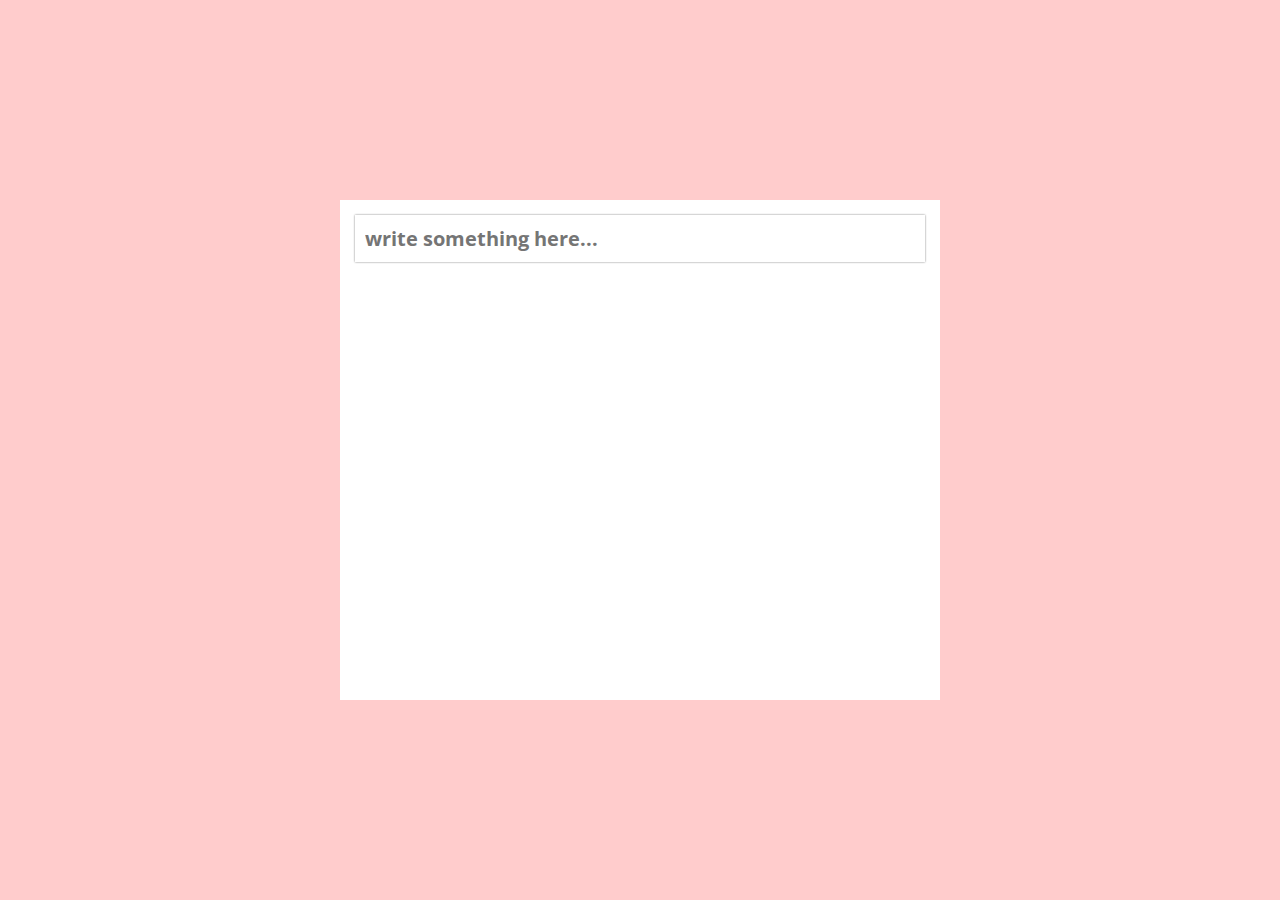
<file: index.html>
<!DOCTYPE html>
<html lang="en">
<head>
    <meta charset="UTF-8">
    <meta name="viewport" content="width=device-width, initial-scale=1.0">
    <title>to-do-application</title>
    <link rel="stylesheet" href="style.css">
    <link rel="stylesheet" href="https://cdnjs.cloudflare.com/ajax/libs/font-awesome/6.4.0/css/all.min.css" integrity="sha512-iecdLmaskl7CVkqkXNQ/ZH/XLlvWZOJyj7Yy7tcenmpD1ypASozpmT/E0iPtmFIB46ZmdtAc9eNBvH0H/ZpiBw==" crossorigin="anonymous" referrerpolicy="no-referrer" />
</head>
<body>
    <main>
        <div class="box">
            <input type="text" id="item" autofocus placeholder="write something here...">
            <ul id="to-do-box">
              
            </ul>
        </div>
    </main>    









    <script src="app.js"></script>
</body>
</html>
</file>
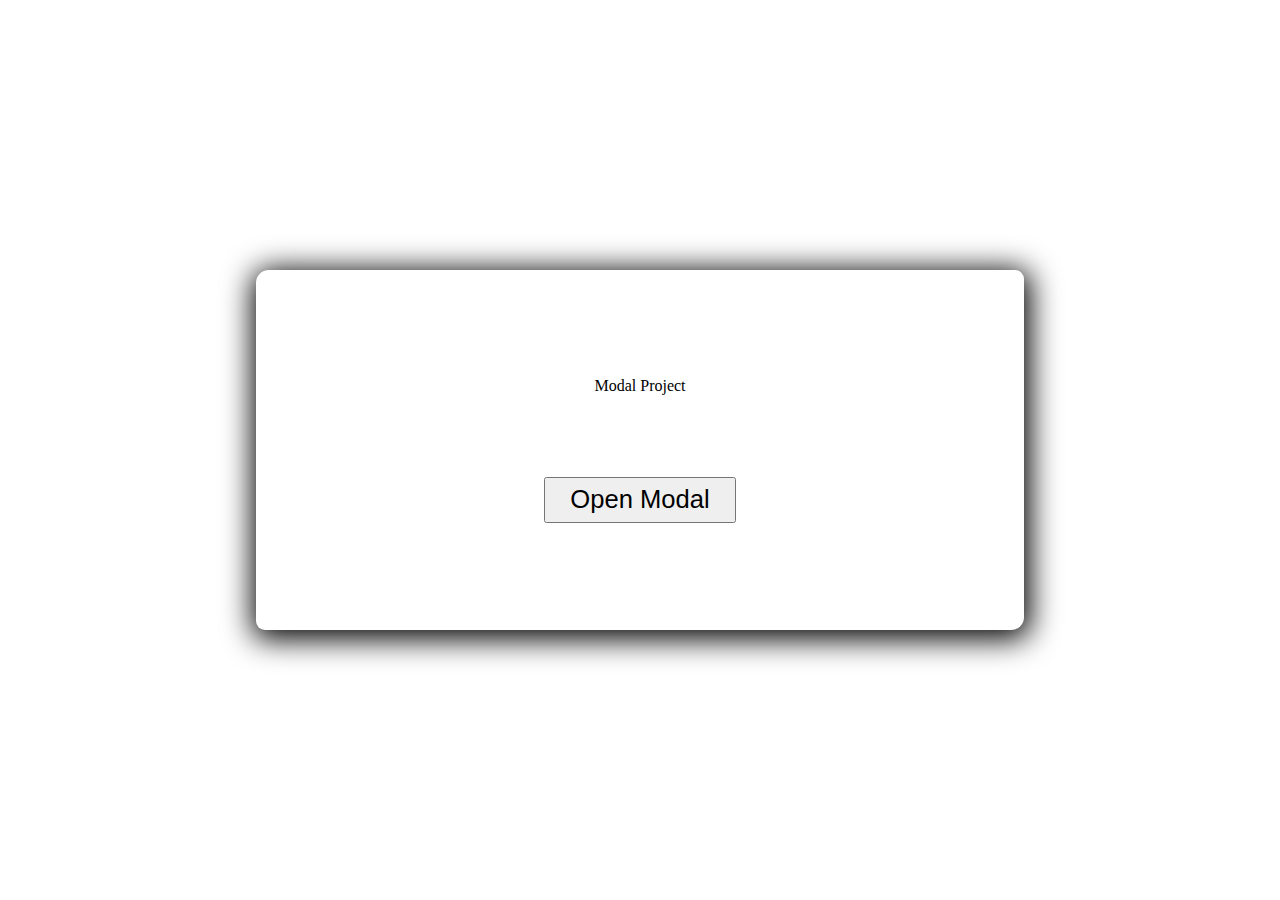
<file: modal assignment/index.html>
<!DOCTYPE html>
<html lang="en">
<head>
    <meta charset="UTF-8">
    <meta http-equiv="X-UA-Compatible" content="IE=edge">
    <meta name="viewport" content="width=device-width, initial-scale=1.0">
    <title>modal assignment</title>
    <link rel="stylesheet" href="style.css">
    <link rel="stylesheet" href="https://cdnjs.cloudflare.com/ajax/libs/font-awesome/6.4.0/css/all.min.css" integrity="sha512-iecdLmaskl7CVkqkXNQ/ZH/XLlvWZOJyj7Yy7tcenmpD1ypASozpmT/E0iPtmFIB46ZmdtAc9eNBvH0H/ZpiBw==" crossorigin="anonymous" referrerpolicy="no-referrer" />
    <link href="https://cdn.jsdelivr.net/npm/bootstrap@5.3.0-alpha3/dist/css/bootstrap.min.css" rel="stylesheet" integrity="sha384-KK94CHFLLe+nY2dmCWGMq91rCGa5gtU4mk92HdvYe+M/SXH301p5ILy+dN9+nJOZ" crossorigin="anonymous">
</head>
<body>
    <div id="mainmodal">
        <div class="childofmainmodal">
            <div class="mainheading">Modal Project</div>
            <button id="btn" type="button" class="btn btn-outline-primary">Open Modal</button>
        </div>
    </div>
    <div id="ismodaltime">
        <div class="relativeofmainmoda">
            <span><i style="float: right;" class="fa-2x x fa-solid fa-xmark"></i></span>
            <div class="submainheading">Modal Content</div>
        </div>
    </div>

    <script src="https://cdn.jsdelivr.net/npm/bootstrap@5.3.0-alpha3/dist/js/bootstrap.bundle.min.js" integrity="sha384-ENjdO4Dr2bkBIFxQpeoTz1HIcje39Wm4jDKdf19U8gI4ddQ3GYNS7NTKfAdVQSZe" crossorigin="anonymous"></script>
    <script src="app.js"></script>

</body>
</html>
</file>
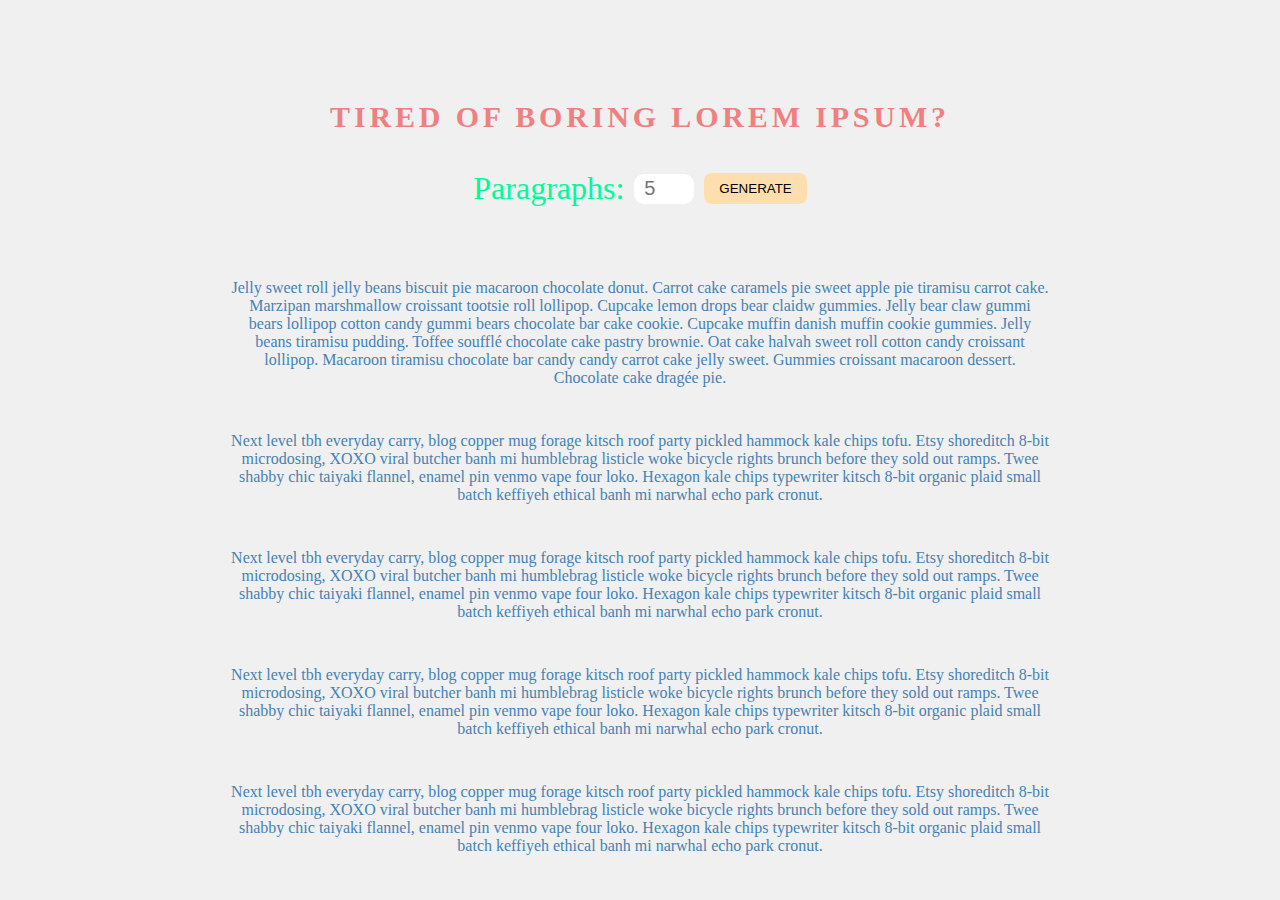
<file: para generator assignment/index.html>
<!DOCTYPE html>
<html lang="en">
<head>
    <meta charset="UTF-8">
    <meta http-equiv="X-UA-Compatible" content="IE=edge">
    <meta name="viewport" content="width=device-width, initial-scale=1.0">
    <title>Para Generator</title>
    <link rel="stylesheet" href="style.css">
</head>
<body>
    <div id="main">
        <div class="heading1">
            TIRED OF BORING LOREM IPSUM?
        </div>

        <div id="inputPlace">
            <p>Paragraphs:</p>
            <input id="input" type="number" placeholder="5">
            <input id="submit" type="submit" value="GENERATE">
        </div>

        <div id="cardArea">
            <div class="card">Jelly sweet roll jelly beans biscuit pie macaroon chocolate donut. Carrot cake caramels pie sweet apple pie tiramisu carrot cake. Marzipan marshmallow croissant tootsie roll lollipop. Cupcake lemon drops bear claidw gummies. Jelly bear claw gummi bears lollipop cotton candy gummi bears chocolate bar cake cookie. Cupcake muffin danish muffin cookie gummies. Jelly beans tiramisu pudding. Toffee soufflé chocolate cake pastry brownie. Oat cake halvah sweet roll cotton candy croissant lollipop. Macaroon tiramisu chocolate bar candy candy carrot cake jelly sweet. Gummies croissant macaroon dessert. Chocolate cake dragée pie.</div>

            <div class="card">Next level tbh everyday carry, blog copper mug forage kitsch roof party pickled hammock kale chips tofu. Etsy shoreditch 8-bit microdosing, XOXO viral butcher banh mi humblebrag listicle woke bicycle rights brunch before they sold out ramps. Twee shabby chic taiyaki flannel, enamel pin venmo vape four loko. Hexagon kale chips typewriter kitsch 8-bit organic plaid small batch keffiyeh ethical banh mi narwhal echo park cronut.</div>

            <div class="card">Next level tbh everyday carry, blog copper mug forage kitsch roof party pickled hammock kale chips tofu. Etsy shoreditch 8-bit microdosing, XOXO viral butcher banh mi humblebrag listicle woke bicycle rights brunch before they sold out ramps. Twee shabby chic taiyaki flannel, enamel pin venmo vape four loko. Hexagon kale chips typewriter kitsch 8-bit organic plaid small batch keffiyeh ethical banh mi narwhal echo park cronut.</div>

            <div class="card">Next level tbh everyday carry, blog copper mug forage kitsch roof party pickled hammock kale chips tofu. Etsy shoreditch 8-bit microdosing, XOXO viral butcher banh mi humblebrag listicle woke bicycle rights brunch before they sold out ramps. Twee shabby chic taiyaki flannel, enamel pin venmo vape four loko. Hexagon kale chips typewriter kitsch 8-bit organic plaid small batch keffiyeh ethical banh mi narwhal echo park cronut.</div>

            <div class="card">Next level tbh everyday carry, blog copper mug forage kitsch roof party pickled hammock kale chips tofu. Etsy shoreditch 8-bit microdosing, XOXO viral butcher banh mi humblebrag listicle woke bicycle rights brunch before they sold out ramps. Twee shabby chic taiyaki flannel, enamel pin venmo vape four loko. Hexagon kale chips typewriter kitsch 8-bit organic plaid small batch keffiyeh ethical banh mi narwhal echo park cronut.</div>

        </div>

    </div>
    
    <script src="app.js"></script>
</body>
</html>
</file>
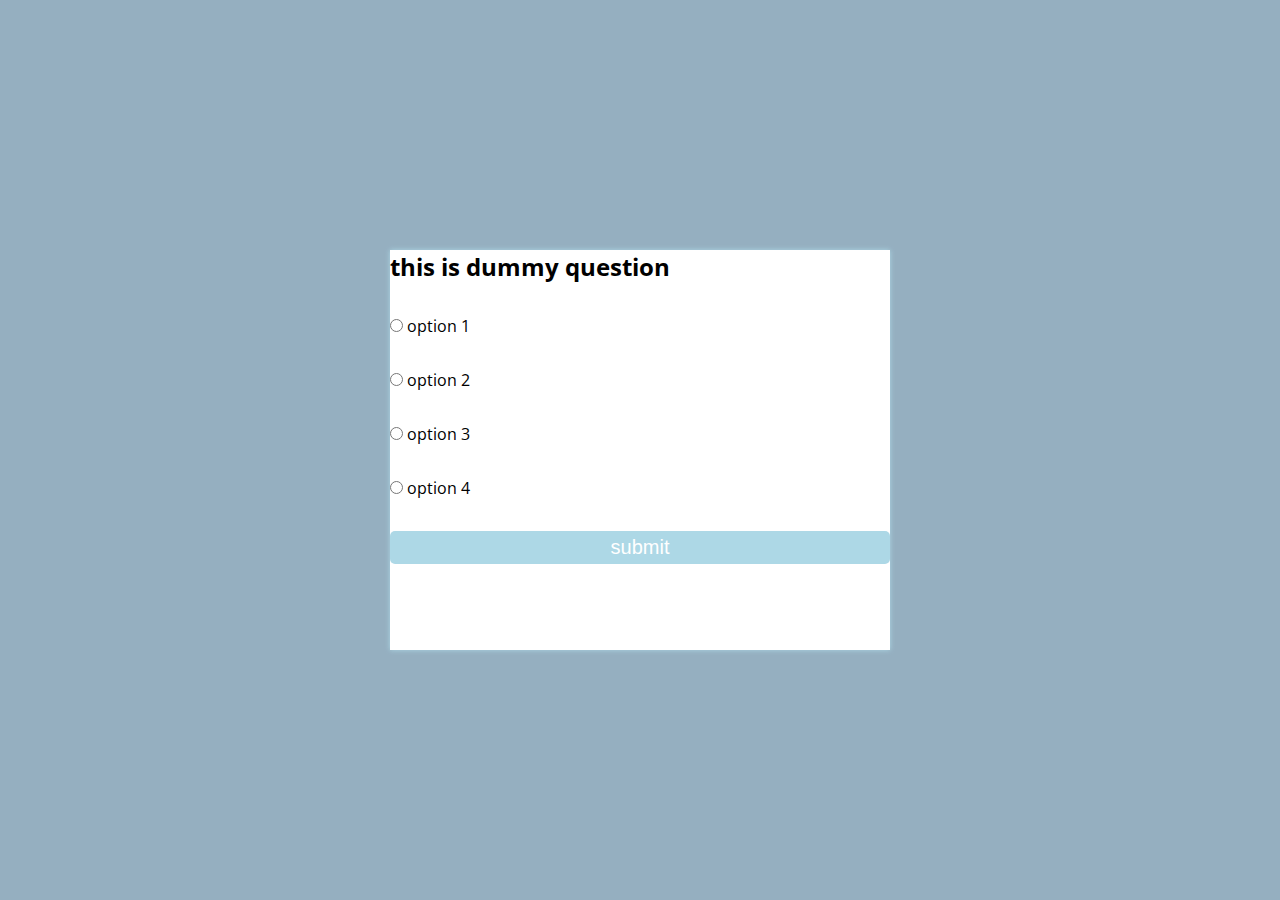
<file: quiz application/index.html>
<!DOCTYPE html>
<html lang="en">

<head>
    <meta charset="UTF-8">
    <meta name="viewport" content="width=device-width, initial-scale=1.0">
    <title>Document</title>
    <link rel="stylesheet" href="style.css">
</head>

<body>
    <div class="main">
        <div id="box">
            <h2 id="quesBox">this is dummy question</h2>
            <div class="row">
                <input class="options" id="option1" type="radio" value="a" name="option">
                <label for="">option 1</label>
            </div>
            <div class="row">
                <input class="options" id="option2" type="radio" value="b" name="option">
                <label for="">option 2</label>
            </div>
            <div class="row">
                <input class="options" id="option3" type="radio" value="c" name="option">
                <label for="">option 3</label>
            </div>
            <div class="row">
                <input class="options" id="option4" type="radio" value="d" name="option">
                <label for="">option 4</label>
            </div>
            <button class="btn" onclick="submitQuiz()">
                submit
            </button>
        </div>
    </div>





    <script src="app.js"></script>
</body>

</html>
</file>
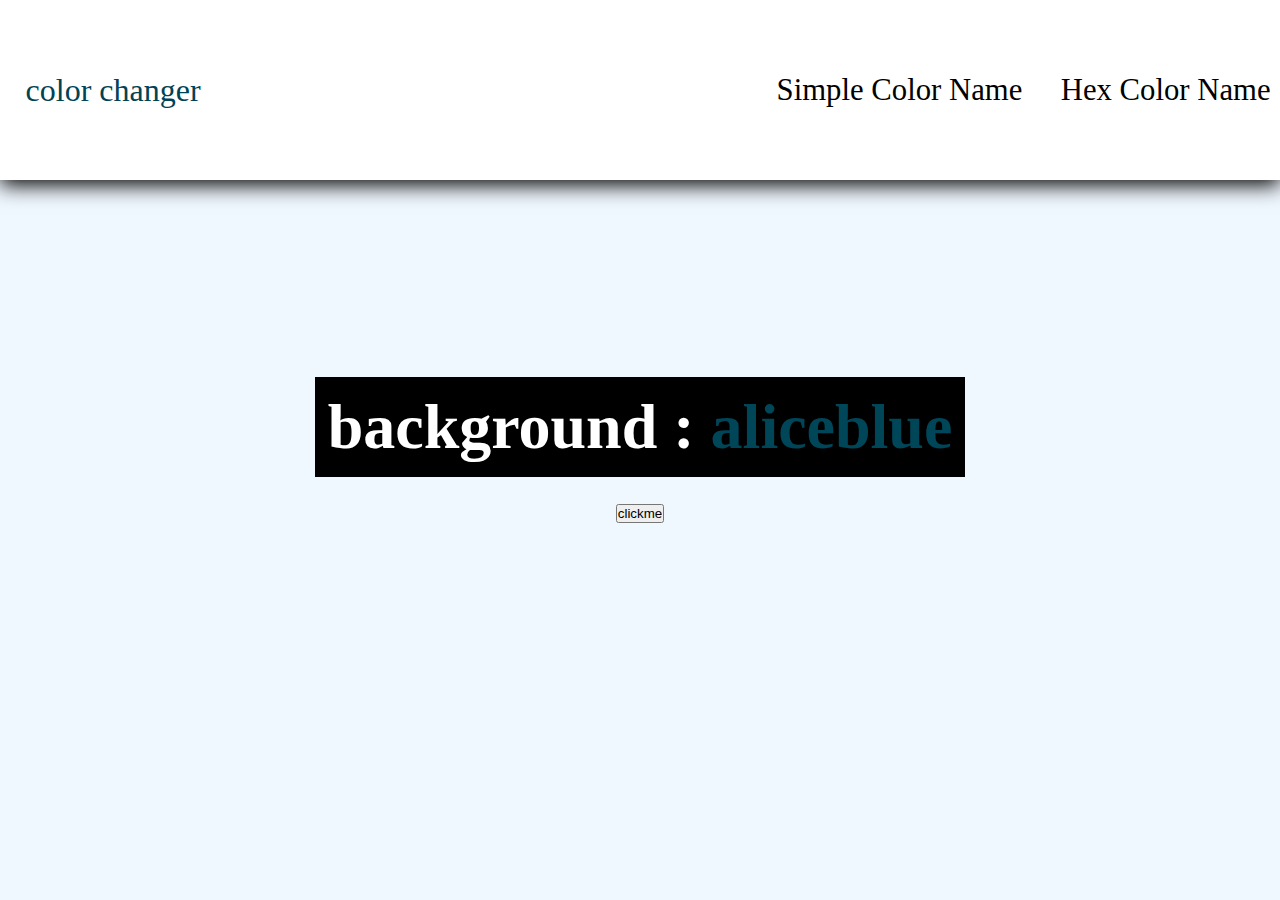
<file: randomly color change  assignment/index.html>
<!DOCTYPE html>
<html lang="en">
<head>
    <meta charset="UTF-8">
    <meta http-equiv="X-UA-Compatible" content="IE=edge">
    <meta name="viewport" content="width=device-width, initial-scale=1.0">
    <title>Randomly color change</title>
    <link rel="stylesheet" href="style.css">
    <link href="https://cdn.jsdelivr.net/npm/bootstrap@5.3.0-alpha3/dist/css/bootstrap.min.css" rel="stylesheet" integrity="sha384-KK94CHFLLe+nY2dmCWGMq91rCGa5gtU4mk92HdvYe+M/SXH301p5ILy+dN9+nJOZ" crossorigin="anonymous">
</head>
<body>
    <div class="main">
        <div class="header">
            <span style= "margin-left: 2vw; color:#004355; font-size: 2.5vw;">
                color changer
            </span>
            <span style="margin-left: 45vw; font-size: 2.4vw;" id="simpleColor" class="hover">
                Simple Color Name
            </span>
            <span class="hover" style="margin-left: 3vw; font-size: 2.4vw;" id="hexColor">
                Hex Color Name
            </span>

        </div>

        <div class="colorName">
                <span>
                    background :
                </span>
                <span id="background">
                    aliceblue
                </span>
        </div>

        <div class="myclass">
            <input class="btn btn-dark" type="button" id="click" value="clickme">
        </div>

    </div>







    <script src="app.js"></script>
    <script src="https://cdn.jsdelivr.net/npm/bootstrap@5.3.0-alpha3/dist/js/bootstrap.bundle.min.js" integrity="sha384-ENjdO4Dr2bkBIFxQpeoTz1HIcje39Wm4jDKdf19U8gI4ddQ3GYNS7NTKfAdVQSZe" crossorigin="anonymous"></script>
</body>
</html>
</file>
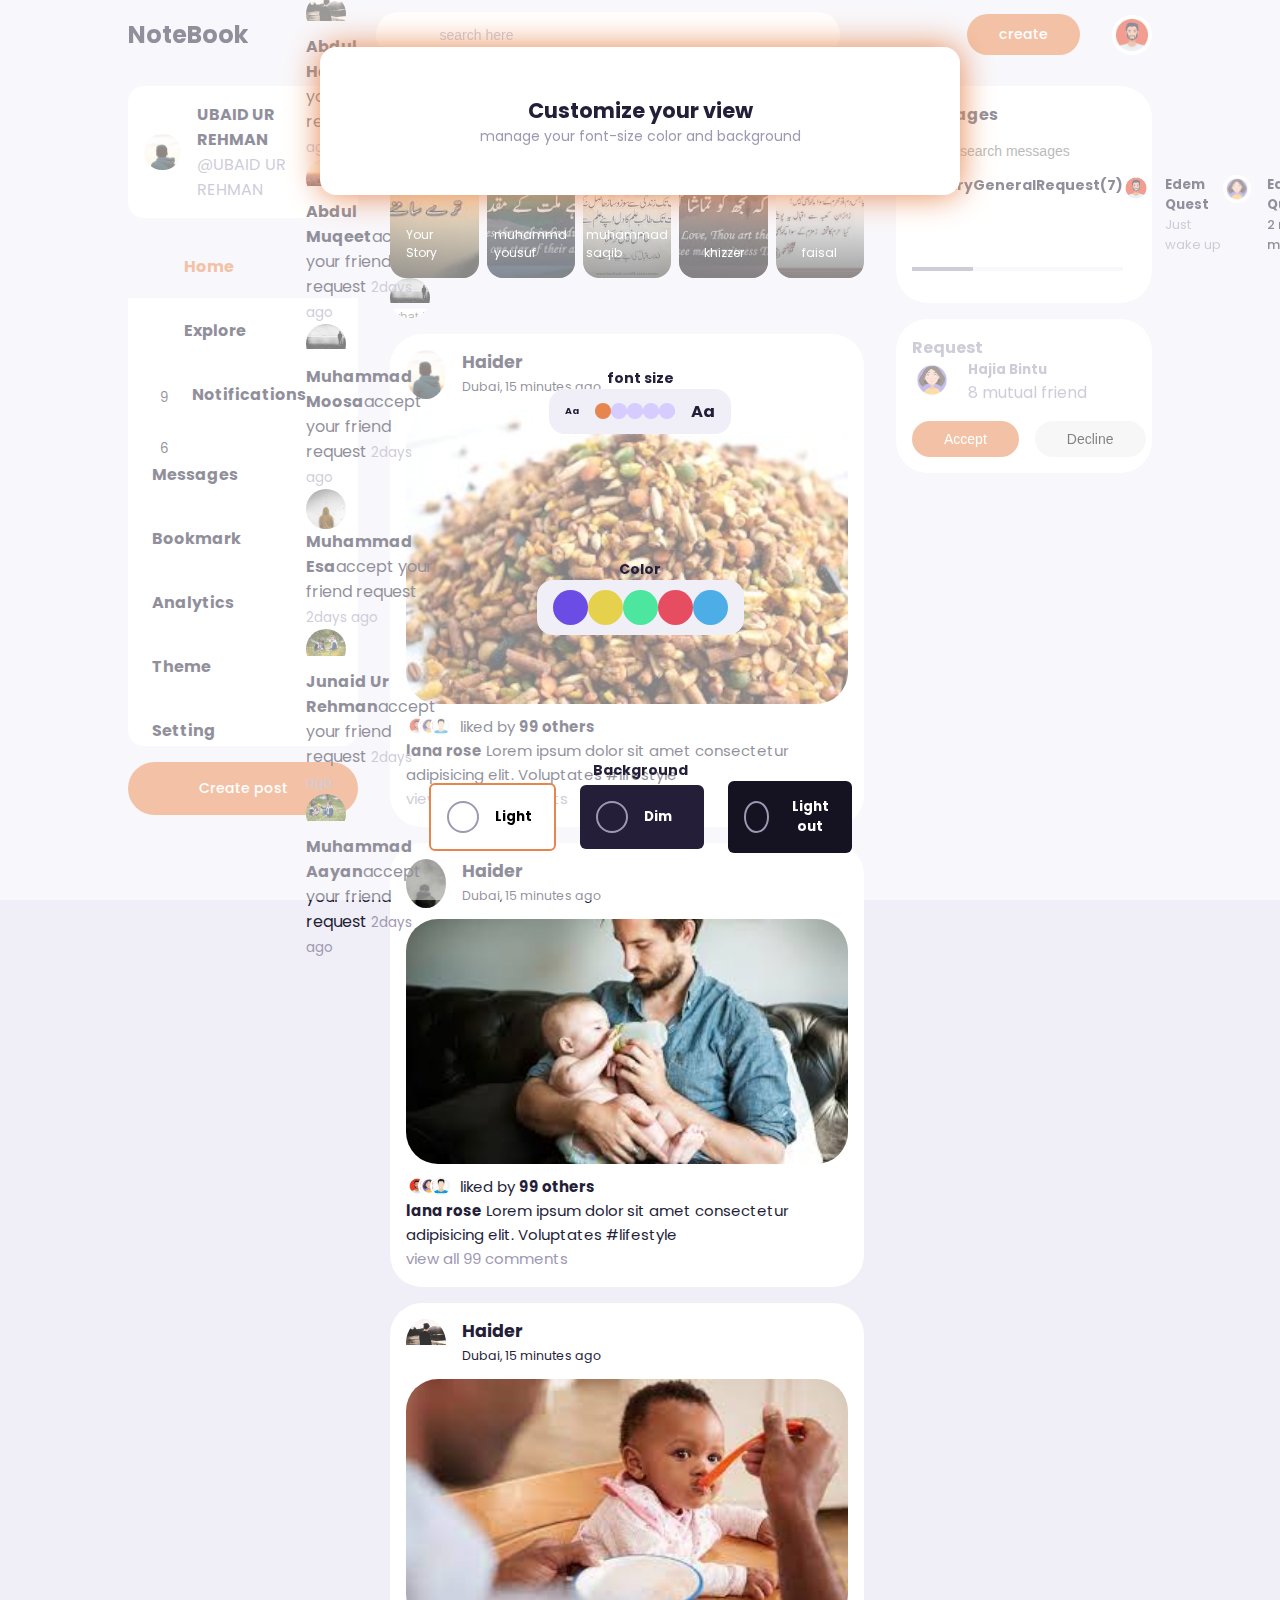
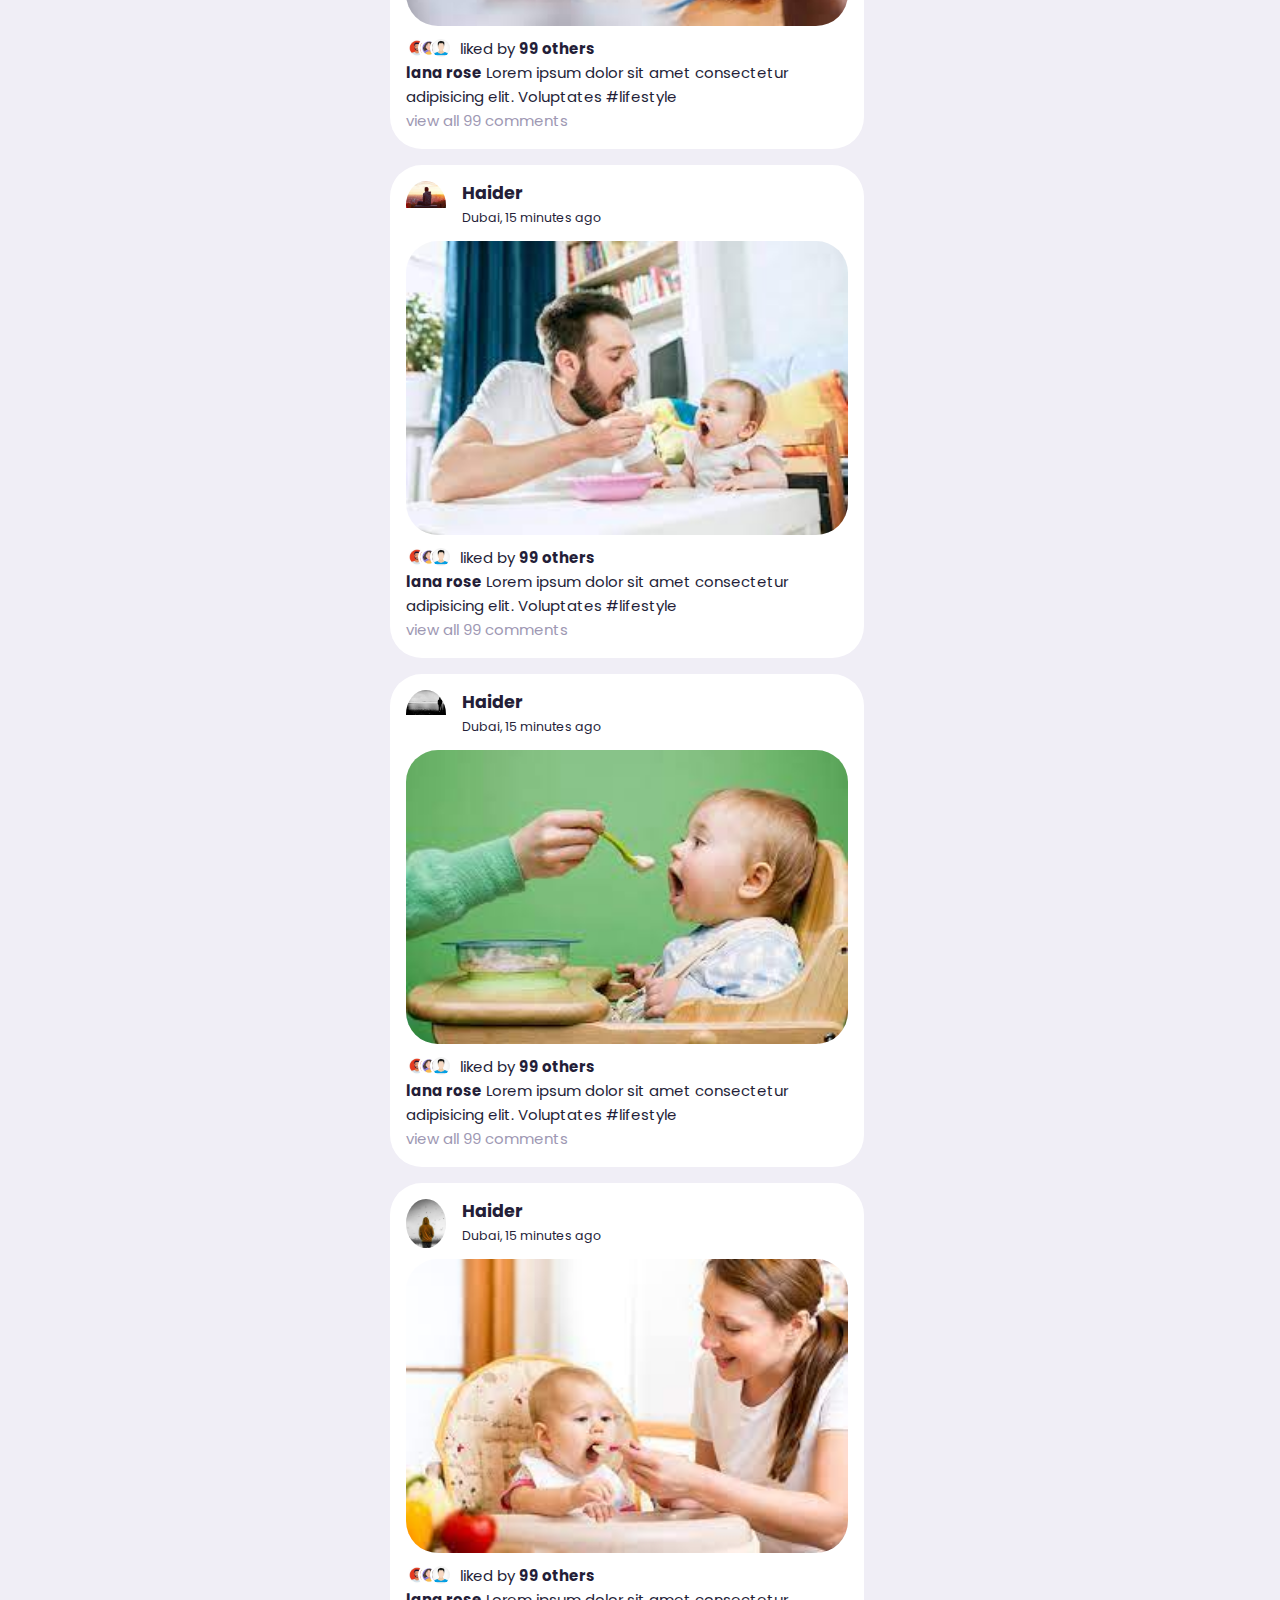
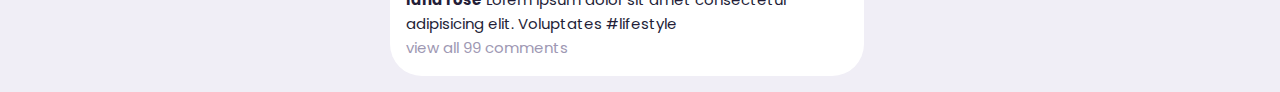
<file: social media application/index.html>
<!DOCTYPE html>
<html lang="en">

<head>
    <meta charset="UTF-8">
    <meta http-equiv="X-UA-Compatible" content="IE=edge">
    <meta name="viewport" content="width=device-width, initial-scale=1.0">
    <title>NoteBook</title>
    <!-- stylesheet -->
    <link rel="stylesheet" href="style.css">
    <!-- fontawesome cdn -->
    <link rel="stylesheet" href="https://cdnjs.cloudflare.com/ajax/libs/font-awesome/6.4.0/css/all.min.css"
        integrity="sha512-iecdLmaskl7CVkqkXNQ/ZH/XLlvWZOJyj7Yy7tcenmpD1ypASozpmT/E0iPtmFIB46ZmdtAc9eNBvH0H/ZpiBw=="
        crossorigin="anonymous" referrerpolicy="no-referrer" />
    <!-- iconsout cdn -->
    <link rel="stylesheet" href="https://unicons.iconscout.com/release/v4.0.8/css/line.css">
    <!-- favicon link -->
    <link rel="apple-touch-icon" sizes="180x180" href="favicon_io/apple-touch-icon.png">
    <link rel="icon" type="image/png" sizes="32x32" href="favicon_io/favicon-32x32.png">
    <link rel="icon" type="image/png" sizes="16x16" href="favicon_io/favicon-16x16.png">
    <link rel="manifest" href="favicon_io/site.webmanifest">
</head>

<body>
    <nav>
        <div class="container">
            <h2 class="logo">NoteBook</h2>
            <div class="search-bar">
                <!-- <i class="fa-solid fa-magnifying-glass"></i> -->
                <i class="uil uil-search"></i>
                <input type="search" placeholder="search here">
            </div>
            <div class="create">
                <label class="btn btn-primary" for="creaate-post">create</label>
                <div class="profile-photo">
                    <img src="./images/profile images/1.jfif" alt="">
                </div>
            </div>
        </div>
    </nav>

    <!-- ---------------------MAIN Section------------------------ -->

    <main>
        <div class="container">
            <!-- ===================LEFT SIDE=================== -->
            <div class="left">
                <a class="profile">
                    <div class="profile-photo">
                        <img src="./images/4.jfif" alt="">
                    </div>
                    <div class="handle">
                        <h4>UBAID UR REHMAN</h4>
                        <p class="text-muted">
                            @UBAID UR REHMAN
                        </p>
                    </div>
                </a>

                <!-- ===================SIDE BAR=================== -->
                <div class="sidebar">
                    <a class="menu-item active">
                        <span>
                            <i class="uil uil-home"></i>
                        </span>
                        <h3>Home</h3>
                    </a>

                    <a class="menu-item">
                        <span>
                            <i class="uil uil-compass"></i>
                        </span>
                        <h3>Explore</h3>
                    </a>

                    <a class="menu-item" id="notifications">
                        <span>
                            <i class="uil uil-bell"></i>
                            <small class="notifiaction-count">9</small>
                        </span>
                        <h3>Notifications</h3>
                        <!------------------------- NOTIFICATION POP-UP ------------>
                        <div class="notificatios-popup">
                            <div>
                                <div class="profile-photo">
                                    <img src="./images/5.jfif" alt="">
                                </div>
                            </div>
                            <div class="notification-body">
                                <b>Abdul Mueid</b>accept your friend request
                                <small class="text-muted">2days ago</small>
                            </div>

                            <div>
                                <div class="profile-photo">
                                    <img src="./images/6.jfif" alt="">
                                </div>
                            </div>
                            <div class="notification-body">
                                <b>Abdul Hafeez</b>accept your friend request
                                <small class="text-muted">2days ago</small>
                            </div>

                            <div>
                                <div class="profile-photo">
                                    <img src="./images/7.jfif" alt="">
                                </div>
                            </div>
                            <div class="notification-body">
                                <b>Abdul Muqeet</b>accept your friend request
                                <small class="text-muted">2days ago</small>
                            </div>

                            <div>
                                <div class="profile-photo">
                                    <img src="./images/8.jfif" alt="">
                                </div>
                            </div>
                            <div class="notification-body">
                                <b>Muhammad Moosa</b>accept your friend request
                                <small class="text-muted">2days ago</small>
                            </div>

                            <div>
                                <div class="profile-photo">
                                    <img src="./images/9.jfif" alt="">
                                </div>
                            </div>
                            <div class="notification-body">
                                <b>Muhammad Esa</b>accept your friend request
                                <small class="text-muted">2days ago</small>
                            </div>

                            <div>
                                <div class="profile-photo">
                                    <img src="./images/3.jfif" alt="">
                                </div>
                            </div>
                            <div class="notification-body">
                                <b>Junaid Ur Rehman</b>accept your friend request
                                <small class="text-muted">2days ago</small>
                            </div>

                            <div>
                                <div class="profile-photo">
                                    <img src="./images/2.jfif" alt="">
                                </div>
                            </div>
                            <div class="notification-body">
                                <b>Muhammad Aayan</b>accept your friend request
                                <small class="text-muted">2days ago</small>
                            </div>
                        </div>
                        </span>
                    </a>

                    <!-- ==================END OF NOTIFICATIONS POPUP============== -->

                    <a class="menu-item" id="messages-notification">
                        <span>
                            <i class="uil uil-envelopes"></i>
                            <small class="notification-count">6</small>
                            <h3>Messages</h3>
                        </span>
                    </a>

                    <a class="menu-item">
                        <span>
                            <i class="uil uil-bookmark"></i>
                            <h3>Bookmark</h3>
                        </span>
                    </a>

                    <a class="menu-item">
                        <span>
                            <i class="uil uil-analytics"></i>
                            <h3>Analytics</h3>
                        </span>
                    </a>

                    <a class="menu-item" id="theme">
                        <span>
                            <i class="uil uil-palette"></i>
                            <h3>Theme</h3>
                        </span>
                    </a>

                    <a class="menu-item"> <!-- active lga bhy sktay hai-->
                        <span>
                            <i class="uil uil-setting"></i>
                            <h3>Setting</h3>
                        </span>
                    </a>

                </div>
                <!-- ==================END OF SIDE BAR=================== -->
                <label for="craete-post" class="btn btn-primary">Create post</label>
            </div>

            <!-- ========================END OF LEFT================ -->

            <!-- ===================MIDDLE=================== -->
            <div class="middle">
                <div class="stories">
                    <div class="story">
                        <div class="profile-photo">
                            <img src="./images/7.jfif" alt="">
                        </div>
                        <p class="name">Your Story</p>
                    </div>
                    <div class="story">
                        <div class="profile-photo">
                            <img src="./images/7.jfif" alt="">
                        </div>
                        <p class="name">muhammd yousuf</p>
                    </div>
                    <div class="story">
                        <div class="profile-photo">
                            <img src="./images/7.jfif" alt="">
                        </div>
                        <p class="name">muhammad saqib</p>
                    </div>
                    <div class="story">
                        <div class="profile-photo">
                            <img src="./images/7.jfif" alt="">
                        </div>
                        <p class="name">khizzer</p>
                    </div>
                    <div class="story">
                        <div class="profile-photo">
                            <img src="./images/7.jfif" alt="">
                        </div>
                        <p class="name">faisal</p>
                    </div>
                </div>

                <!-- ====================END OF STORIES================ -->

                <form class="creaate-post">
                    <div class="profile-photo">
                        <img src="./images/8.jfif">
                        <input type="text" placeholder="what is on your mind" id="creaate-post">
                        <input type="submit" value="post" class="btn btn-primary">
                    </div>
                </form>

                <!-- ===============FEEDS==================== -->
                <div class="feeds">

                    <!-- ===============FEED 1==================== -->
                    <div class="feed">
                        <div class="head">
                            <div class="user">
                                <div class="profile-photo">
                                    <img src="./images/4.jfif" alt="">
                                </div>
                                <div class="ingo">
                                    <h3>Haider</h3>
                                    <small>Dubai, 15 minutes ago</small>
                                </div>
                            </div>
                            <span class="edit">
                                <i class="uil uil-ellipsis-h"></i>
                            </span>
                        </div>

                        <div class="photo">
                            <img src="./images/feed-1.jfif" alt="">
                        </div>
                        <div class="action-buttons">
                            <div class="interaction-buttons">
                                <span>
                                    <i class="uil uil-heart"></i>
                                </span>
                                <span>
                                    <i class="uil uil-comment"></i>
                                </span>
                                <span>
                                    <i class="uil uil-share"></i>
                                </span>
                            </div>
                            <div class="bookmark">
                                <span>
                                    <i class="uil uil-bookmark"></i>
                                </span>
                            </div>
                        </div>

                        <div class="liked-by">
                            <span>
                                <img src="./images/profile images/1.jfif" alt="">
                            </span>
                            <span>
                                <img src="./images/profile images/2.jfif" alt="">
                            </span>
                            <span>
                                <img src="./images/profile images/3.jfif" alt="">
                            </span>
                            <p>liked by <b>99 others</b> </p>
                        </div>

                        <div class="caption">
                            <p>
                                <b>lana rose</b> Lorem ipsum dolor sit amet consectetur adipisicing elit. Voluptates
                                <span class="harsh-tag">
                                    #lifestyle
                                </span>
                            </p>
                        </div>
                        <div class="comments text-muted">
                            view all 99 comments
                        </div>
                    </div>

                    <!-- ===============END FEED==================== -->


                    <!-- ===============FEED 2==================== -->
                    <div class="feed">
                        <div class="head">
                            <div class="user">
                                <div class="profile-photo">
                                    <img src="./images/5.jfif" alt="">
                                </div>
                                <div class="ingo">
                                    <h3>Haider</h3>
                                    <small>Dubai, 15 minutes ago</small>
                                </div>
                            </div>
                            <span class="edit">
                                <i class="uil uil-ellipsis-h"></i>
                            </span>
                        </div>

                        <div class="photo">
                            <img src="./images/feed-2.jfif" alt="">
                        </div>
                        <div class="action-buttons">
                            <div class="interaction-buttons">
                                <span>
                                    <i class="uil uil-heart"></i>
                                </span>
                                <span>
                                    <i class="uil uil-comment"></i>
                                </span>
                                <span>
                                    <i class="uil uil-share"></i>
                                </span>
                            </div>
                            <div class="bookmark">
                                <span>
                                    <i class="uil uil-bookmark"></i>
                                </span>
                            </div>
                        </div>

                        <div class="liked-by">
                            <span>
                                <img src="./images/profile images/1.jfif" alt="">
                            </span>
                            <span>
                                <img src="./images/profile images/2.jfif" alt="">
                            </span>
                            <span>
                                <img src="./images/profile images/3.jfif" alt="">
                            </span>
                            <p>liked by <b>99 others</b> </p>
                        </div>

                        <div class="caption">
                            <p>
                                <b>lana rose</b> Lorem ipsum dolor sit amet consectetur adipisicing elit. Voluptates
                                <span class="harsh-tag">
                                    #lifestyle
                                </span>
                            </p>
                        </div>
                        <div class="comments text-muted">
                            view all 99 comments
                        </div>

                        <!-- ===============END FEED==================== -->

                    </div> <!-- ===============FEED 3==================== -->
                    <div class="feed">
                        <div class="head">
                            <div class="user">
                                <div class="profile-photo">
                                    <img src="./images/6.jfif" alt="">
                                </div>
                                <div class="ingo">
                                    <h3>Haider</h3>
                                    <small>Dubai, 15 minutes ago</small>
                                </div>
                            </div>
                            <span class="edit">
                                <i class="uil uil-ellipsis-h"></i>
                            </span>
                        </div>

                        <div class="photo">
                            <img src="./images/feed-3.jfif" alt="">
                        </div>
                        <div class="action-buttons">
                            <div class="interaction-buttons">
                                <span>
                                    <i class="uil uil-heart"></i>
                                </span>
                                <span>
                                    <i class="uil uil-comment"></i>
                                </span>
                                <span>
                                    <i class="uil uil-share"></i>
                                </span>
                            </div>
                            <div class="bookmark">
                                <span>
                                    <i class="uil uil-bookmark"></i>
                                </span>
                            </div>
                        </div>

                        <div class="liked-by">
                            <span>
                                <img src="./images/profile images/1.jfif" alt="">
                            </span>
                            <span>
                                <img src="./images/profile images/2.jfif" alt="">
                            </span>
                            <span>
                                <img src="./images/profile images/3.jfif" alt="">
                            </span>
                            <p>liked by <b>99 others</b> </p>
                        </div>

                        <div class="caption">
                            <p>
                                <b>lana rose</b> Lorem ipsum dolor sit amet consectetur adipisicing elit. Voluptates
                                <span class="harsh-tag">
                                    #lifestyle
                                </span>
                            </p>
                        </div>
                        <div class="comments text-muted">
                            view all 99 comments
                        </div>
                    </div>

                    <!-- ===============END FEED==================== -->

                    <!-- ===============FEED 4==================== -->
                    <div class="feed">
                        <div class="head">
                            <div class="user">
                                <div class="profile-photo">
                                    <img src="./images/7.jfif" alt="">
                                </div>
                                <div class="ingo">
                                    <h3>Haider</h3>
                                    <small>Dubai, 15 minutes ago</small>
                                </div>
                            </div>
                            <span class="edit">
                                <i class="uil uil-ellipsis-h"></i>
                            </span>
                        </div>

                        <div class="photo">
                            <img src="./images/feed-4.jfif" alt="">
                        </div>
                        <div class="action-buttons">
                            <div class="interaction-buttons">
                                <span>
                                    <i class="uil uil-heart"></i>
                                </span>
                                <span>
                                    <i class="uil uil-comment"></i>
                                </span>
                                <span>
                                    <i class="uil uil-share"></i>
                                </span>
                            </div>
                            <div class="bookmark">
                                <span>
                                    <i class="uil uil-bookmark"></i>
                                </span>
                            </div>
                        </div>

                        <div class="liked-by">
                            <span>
                                <img src="./images/profile images/1.jfif" alt="">
                            </span>
                            <span>
                                <img src="./images/profile images/2.jfif" alt="">
                            </span>
                            <span>
                                <img src="./images/profile images/3.jfif" alt="">
                            </span>
                            <p>liked by <b>99 others</b> </p>
                        </div>

                        <div class="caption">
                            <p>
                                <b>lana rose</b> Lorem ipsum dolor sit amet consectetur adipisicing elit. Voluptates
                                <span class="harsh-tag">
                                    #lifestyle
                                </span>
                            </p>
                        </div>
                        <div class="comments text-muted">
                            view all 99 comments
                        </div>
                    </div>

                    <!-- ===============END FEED==================== -->

                    <!-- ===============FEED 5==================== -->
                    <div class="feed">
                        <div class="head">
                            <div class="user">
                                <div class="profile-photo">
                                    <img src="./images/8.jfif" alt="">
                                </div>
                                <div class="info ingo">
                                    <h3>Haider</h3>
                                    <small>Dubai, 15 minutes ago</small>
                                </div>
                            </div>
                            <span class="edit">
                                <i class="uil uil-ellipsis-h"></i>
                            </span>
                        </div>

                        <div class="photo">
                            <img src="./images/feed-5.jfif" alt="">
                        </div>
                        <div class="action-buttons">
                            <div class="interaction-buttons">
                                <span>
                                    <i class="uil uil-heart"></i>
                                </span>
                                <span>
                                    <i class="uil uil-comment"></i>
                                </span>
                                <span>
                                    <i class="uil uil-share"></i>
                                </span>
                            </div>
                            <div class="bookmark">
                                <span>
                                    <i class="uil uil-bookmark"></i>
                                </span>
                            </div>
                        </div>

                        <div class="liked-by">
                            <span>
                                <img src="./images/profile images/1.jfif" alt="">
                            </span>
                            <span>
                                <img src="./images/profile images/2.jfif" alt="">
                            </span>
                            <span>
                                <img src="./images/profile images/3.jfif" alt="">
                            </span>
                            <p>liked by <b>99 others</b> </p>
                        </div>

                        <div class="caption">
                            <p>
                                <b>lana rose</b> Lorem ipsum dolor sit amet consectetur adipisicing elit. Voluptates
                                <span class="harsh-tag">
                                    #lifestyle
                                </span>
                            </p>
                        </div>
                        <div class="comments text-muted">
                            view all 99 comments
                        </div>
                    </div>

                    <!-- ===============END FEED==================== -->

                    <!-- ===============FEED 6==================== -->
                    <div class="feed">
                        <div class="head">
                            <div class="user">
                                <div class="profile-photo">
                                    <img src="./images/9.jfif" alt="">
                                </div>
                                <div class="ingo">
                                    <h3>Haider</h3>
                                    <small>Dubai, 15 minutes ago</small>
                                </div>
                            </div>
                            <span class="edit">
                                <i class="uil uil-ellipsis-h"></i>
                            </span>
                        </div>

                        <div class="photo">
                            <img src="./images/feed-6.jfif" alt="">
                        </div>
                        <div class="action-buttons">
                            <div class="interaction-buttons">
                                <span>
                                    <i class="uil uil-heart"></i>
                                </span>
                                <span>
                                    <i class="uil uil-comment"></i>
                                </span>
                                <span>
                                    <i class="uil uil-share"></i>
                                </span>
                            </div>
                            <div class="bookmark">
                                <span>
                                    <i class="uil uil-bookmark"></i>
                                </span>
                            </div>
                        </div>

                        <div class="liked-by">
                            <span>
                                <img src="./images/profile images/1.jfif" alt="">
                            </span>
                            <span>
                                <img src="./images/profile images/2.jfif" alt="">
                            </span>
                            <span>
                                <img src="./images/profile images/3.jfif" alt="">
                            </span>
                            <p>liked by <b>99 others</b> </p>
                        </div>

                        <div class="caption">
                            <p>
                                <b>lana rose</b> Lorem ipsum dolor sit amet consectetur adipisicing elit. Voluptates
                                <span class="harsh-tag">
                                    #lifestyle
                                </span>
                            </p>
                        </div>
                        <div class="comments text-muted">
                            view all 99 comments
                        </div>
                        <!-- ===============END OF FEED==================== -->
                    </div>
                    <!-- ===============END FEEDS==================== -->
                </div>
                <!-- ===============END OF MIDDLE==================== -->
            </div>

            <!-- ===================RIGHT SIDE=================== -->
            <div class="right">
                <div class="messages">
                    <div class="heading">
                        <h4>Messages</h4>
                        <i class="uil uil-edit"></i>
                    </div>
                    <!-- ==============SEARCH BAR================= -->
                    <div class="search-bar">
                        <i class="uil uil-search"></i>
                        <input type="search" placeholder="search messages" id="message-search">
                    </div>
                    <!-- ======================MESSAGE CATEGORY============== -->
                    <div class="category">
                        <h6 class="active">Primary</h6>
                        <h6>General</h6>
                        <h6 class="messages-request">Request(7)</h6>
                        <!-- ======================MESSAGE============== -->
                        <div class="message">
                            <div class="profile-photo">
                                <img src="./images/profile images/1.jfif" alt="">
                            </div>
                            <div class="message-body">
                                <h5>Edem Quest</h5>
                                <p class="text-muted">Just wake up</p>
                            </div>
                        </div>
                        <div class="message">
                            <div class="profile-photo">
                                <img src="./images/profile images/2.jfif" alt="">
                            </div>
                            <div class="message-body">
                                <h5>Edem Quest</h5>
                                <p class="text-bold">2 new message</p>
                            </div>
                        </div>
                        <div class="message">
                            <div class="profile-photo">
                                <img src="./images/profile images/3.jfif" alt="">
                                <div class="active"></div>
                            </div>
                            <div class="message-body">
                                <h5>Edem Quest</h5>
                                <p class="text-muted">Just wake up</p>
                            </div>
                        </div>
                        <div class="message">
                            <div class="profile-photo">
                                <img src="./images/profile images/3.jfif" alt="">
                            </div>
                            <div class="message-body">
                                <h5>Edem Quest</h5>
                                <p class="text-muted">Just wake up</p>
                            </div>
                        </div>
                        <div class="message">
                            <div class="profile-photo">
                                <img src="./images/profile images/2.jfif" alt="">
                            </div>
                            <div class="message-body">
                                <h5>Edem Quest</h5>
                                <p class="text-bold">birthday tomorrow</p>
                            </div>
                        </div>
                        <div class="message">
                            <div class="profile-photo">
                                <img src="./images/profile images/1.jfif" alt="">
                            </div>
                            <div class="message-body">
                                <h5>Edem Quest</h5>
                                <p class="text-muted">Just wake up</p>
                            </div>
                        </div>
                    </div>
                </div>

                <!--===============END OF MESSAGE==================== -->

                <!--===============FRIEND REQUEST==================== -->
                <div class="friend-requests">
                    <h4>Request</h4>
                    <div class="request">
                        <div class="info">
                            <div class="profile-photo">
                                <img src="./images/profile images/2.jfif" alt="">
                            </div>
                            <div>
                                <h5>Hajia Bintu</h5>
                                <p class="text-muted">
                                    8 mutual friend
                                </p>
                            </div>
                        </div>
                        <div class="action">
                            <button class="btn btn-primary">
                                Accept
                            </button>
                            <button class="btn">
                                Decline
                            </button>
                        </div>
                    </div>
                </div>
            </div>

            <!-- ===============END OF RIGHT==================== -->



            <!-- ===============END OF CONTAINER==================== -->
        </div>
    </main>

    <!-- ===============CUSTOMIZE THEME==================== -->

    <div class="customize-theme">
        <div class="card">
            <h2>Customize your view</h2>
            <p class="text-muted">manage your font-size color and background</p>
        </div>

        <!-- ===============FONT SIZE================== -->
        <div class="font-size">
            <h4>font size</h4>
            <div>
                <h6>Aa</h6>

                <div class="choose-size">
                    <span class="font-size-1 active"></span>
                    <span class="font-size-2"></span>
                    <span class="font-size-3"></span>
                    <span class="font-size-4"></span>
                    <span class="font-size-5"></span>
                </div>
                <h3>Aa</h3>
            </div>
        </div>

        <!-- ===============PRIMARY COLOR================== -->
        <div class="color">
            <h4>Color</h4>
            <div class="choose-color">
                <span class="color-1 active"></span>
                <span class="color-2 "></span>
                <span class="color-3 "></span>
                <span class="color-4 "></span>
                <span class="color-5 "></span>
            </div>
        </div>

        <!-- ===============BACKGROUND COLOR================== -->
        <div class="background">
            <h4>Background</h4>
            <div class="choose-bg">
                <div class="bg-1 active">
                    <span></span>
                    <h5 for="bg-1">Light</h5>
                </div>
                <div class="bg-2">
                    <span></span>
                    <h5>Dim</h5>
                </div>
                <div class="bg-3">
                    <span></span>
                    <h5 for="bg-3">Light out</h5>
                </div>
            </div>
        </div>
    </div>



    <script src="app.js"></script>
</body>

</html>
</file>
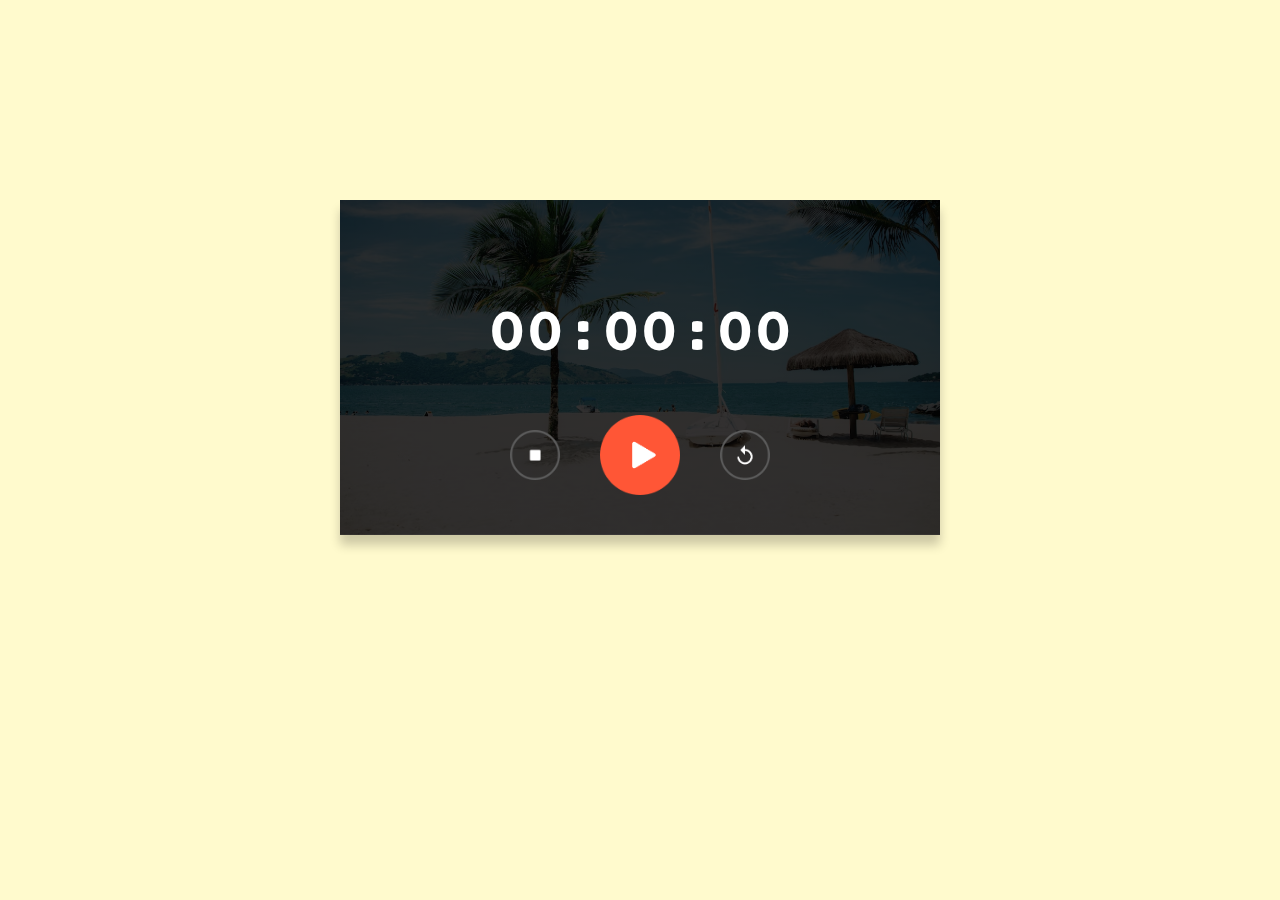
<file: stopwatch/index.html>
<!DOCTYPE html>
<html lang="en">
<head>
    <meta charset="UTF-8">
    <meta name="viewport" content="width=device-width, initial-scale=1.0">
    <title>Document</title>
    <link rel="stylesheet" href="style.css">
</head>
<body>
    <div class="stopwatch">
        <h1 id="displayTime">00:00:00</h1>
        <div class="buttons">
            <img src="images/stop.png" alt="" onclick="watchStop()">
            <img src="images/start.png" alt="" onclick="watchStart()">
            <img src="images/reset.png" alt="" onclick="watchReset()">
        </div>
    </div>




    <script src="app.js"></script>
</body>
</html>
</file>
<file: style.css>
@import url('https://fonts.googleapis.com/css2?family=Open+Sans:wght@300&family=Poppins:wght@300;400;500;600&display=swap');

*{
    margin: 0;
    padding: 0;
    box-sizing: border-box;
    font-family: 'Open Sans', sans-serif;;
}

main{
    width: 100%;
    height: 100vh;
    display: flex;
    justify-content: center;
    align-items: center;
    background-color: #ffcccc;
}

.box{
    width: 600px;
    min-height: 500px;
    background-color: white;
    border-radius: 5px solid black;
    padding: 15px;
}

#item{
    padding: 10px;
    font-size: 20px;
    width: 100%;
    border: 0;
    outline: 0;
    display: block;
    font-weight: bold;
    box-shadow: 0px 0px 2px gray;
}

#to-do-box{
    margin-top: 20px;
    list-style: none;
}

#to-do-box li{
    background-color: #2c3e50;
    color: white;
    padding: 10px;
    border-radius: 2px;
    padding-right: 25px;
    text-align: justify;
    margin-top: 10px;
    user-select: none;
}

#to-do-box li i{
    position: absolute;
    right: 10px;
    top: 10px;
}

.done{
    text-decoration: line-through;
    color: black;
    background-color: #95a5a6 !important;
}
</file>
<file: modal assignment/style.css>
*{
    padding: 0;
    margin: 0;
    box-sizing: border-box;
}

#mainmodal{
    width: 100vw;
    height: 100vh;
    display: flex;
    align-items: center;
    justify-content: center;
    background-image: url(https://vanilla-js-basic-project-6-modal.netlify.app/hero.jpeg);
    background-repeat: no-repeat;
    background-size: cover;
}

.childofmainmodal{
    background-color: white;
    width: 60vw;
    height: 40vh;
    padding: 2vw 2vh;
    display: flex;
    align-items: center;
    justify-content: space-evenly;
    flex-direction: column;
    box-shadow: .1vw .5vh 30px .3vw black;
    border-radius: 1vw 1vh;
}

.heading{
    font-size: 5vw;
    color: black;
    font-weight: bold;
}

#btn{
    width: 15vw;
    padding: .5vw 1vh;
    font-size: 2vw;
}

#ismodaltime{
    position: absolute;
    top: 0;
    width: 100vw;
    height: 100vh;
    display: flex;
    align-items: center;
    justify-content: center;
    background-color: rgba(140, 192, 209, .8);
    visibility: hidden;
}

.relativeofmainmoda{
    background-color: rgb(255, 255, 255);
    width: 40vw;
    height: 20vh;
    padding: 2vw 2vh;
}

.subheading{
    font-size: 4vw;
    font-weight: bold;
    padding-top: 2vh;
    text-align: center;
}

.x{
    color:rgb(98, 118, 175);
    transform: rotate(0deg);
    transition: .4s ease-in-out;
}

.x:hover{
    transform: rotate(90deg);
}
</file>
<file: para generator assignment/style.css>
*{
    padding:0px;
    margin:0px;
    box-sizing:border-box;
}

body{
    background-color: rgb(240, 240, 240);
}

#main{
    display: flex;
    flex-direction: column;
    width: 100%;
    height: 100vh;
    justify-content: flex-start;
    align-items: center;
    padding: 100px 10vw;
}

.heading1{
    text-align: center;
    font-size: 30px;
    letter-spacing: .3vw;
    font-weight: bold;
    color: lightcoral;
}
#inputPlace{
    display: flex;
    width: 100%;
    align-items: center;
    justify-content: center;
    margin-top: 4vh;
    margin-bottom: 8vh;
}

#inputPlace p{
    color: mediumspringgreen;
    font-size: 200%;
}

#inputPlace input[type=number]{
    width: 60px;
    height: 30px;
    border-radius: 10px;
    border: none;
    padding-left: 10px;
    margin: 0px 10px;
    font-size: 20px;
}

#inputPlace [type=submit]{
    background-color: navajowhite;
    padding: 8px 15px;
    border-radius: 8px;
    border: none;
    transition: .2s ease-in-out;
}

#inputPlace [type=submit]:hover{
    background-color: olive;
}

#cardArea{
    display: flex;
    flex-direction: column;
    width: 80%;
    text-align: center;
}

.card{
    margin-bottom: 5vh;
    color: steelblue;
}
</file>
<file: quiz application/style.css>
@import url('https://fonts.googleapis.com/css2?family=Open+Sans:wght@300&family=Poppins:wght@200;400;500;600&display=swap');

*{
    padding: 0;
    margin: 0;
    box-sizing: border-box;
}

body{
    background-color: #95afc0;
    font-family: 'Open Sans', sans-serif;
}

.main{
    width: 100%;
    height: 100vh;
    padding: 15px;
    display: flex;
    justify-content: center;
    align-items: center;
    flex-direction: column;
}

#box{
    width: 40%;
    height: 400px;
    box-shadow: 0px 0px 5px lightblue ;
    background-color: white;
    border-radius: red;
}

.row{
    width: 100%;
    /* padding: 5px; */
    margin: 2rem;
    margin-left: 0px;
}

button{
    width: 100%;
    padding: 5px;
    font-size: 20px;
    color: white;
    border: none;
    border-radius: 5px;
    background-color: lightblue;
}
</file>
<file: randomly color change  assignment/style.css>
*{
    padding: 0;
    margin: 0;
    box-sizing: border-box;
}

body{
    background-color: aliceblue;
}

.main{
    width: 100vw;
    height: 100vh;
    display: flex;
    flex-direction: column;
    justify-content: center;
    align-items: center;
}

.header{
    position:absolute;
    top: 0;
    background-color: white;
    width: 100vw;
    display: flex;
    height: 20vh;
    align-items: center;
    box-shadow: 0px .5vh 20px 0px black;
}

.hover:hover{
    color: #003747;
}

.colorName{
    width: max-content;
    background-color: black;
    color: rgb(255, 255, 255);
    font-size: 5vw;
    padding: 1vw;
    font-weight: bolder;
    margin-bottom: 3vh;
}

#background{
    color: #004659;
}
</file>
<file: social media application/style.css>
@import url('https://fonts.googleapis.com/css2?family=Poppins:wght@300;400;500;600&display=swap');

:root {

    /* --primary-color-hue: 252;
    --dark-color-lightness: 17%;
    --light-color-lightness: 95%%;
    --white-color-lightness: 100%; */

    /* --color-white: hsl(252, 30%, 100%); */
    /* --color-white: hsl(252, 30%, var(--white-color-lightness)); */
    /* --color-light: hsl(252, 30%, 95%); */
    /* --color-light: hsl(252, 30%, var(--light-color-lightness)); */
    /* --color-gray: hsl(252, 15%, 65%); */
    /* --color-gray: hsl(var(--primary-color-hue), 15%, 65%); */
    /* --color-primary: hsl(22, 75%, 60%); */
    /* --color-primary: hsl(var(--primary-color-hue), 75%, 60%); */
    /* --color-secondary: hsl(252, 100%, 90%); */
    /* --color-success: hsl(120, 95%, 65%); */
    /* --color-danger: hsl(0, 95%, 65%); */
    /* --color-dark: hsl(252, 30%, 17%); */
    /* --color-dark: hsl(252, 30%, var(--dark-color-lightness)); */
    /* --color-black: hsl(252, 30%, 10%); */

    /* --border-radius: 2rem; */
    /* --card-border-radius: 1rem; */
    /* --btn-padding: 0.6rem 2rem; */
    /* --search-padding: 0.6rem 1rem; */
    /* --card-padding: 1rem; */

    /* --sticky-top-left: 5.4rem;
    --sticky-top-right: -18rem;  */
}

/* *::before,
*::after */
*
{
    margin: 0px;
    padding: 0px;
    outline: 0px;
    box-sizing: border-box;
    text-decoration: none;
    list-style: none;
    border: none;
}

body {
    font-family: 'Poppins', sans-serif;
    color: hsl(252, 30%, 17%);
    background: hsl(252, 30%, 95%);
    overflow-x: hidden;
}

/* ====================GENERAL STYLES================== */
.container {
    width: 80%;
    margin: 0px auto;
}

.profile-photo {
    width: 40px;
    aspect-ratio: 1 / 1;
    border-radius: 50%;
    overflow: hidden;
}

img {
    display: block;
    width: 100%;
}

.btn {
    display: inline-block;
    /* padding: 0.6rem 2rem; */
    padding: 10px 32px;
    font-weight: 500;
    /* border-radius: 2rem; */
    border-radius: 32px;
    cursor: pointer;
    transition: all 300ms ease;
    /* font-size: 0.9rem; */
    font-size: 14px;
}

.btn:hover {
    opacity: 0.8px;
}

.btn-primary {
    background: hsl(22, 75%, 60%);
    color: white;
}

.text-bold {
    font-weight: 500;
}

.text-muted {
    color: hsl(252, 15%, 65%);
}

/* ====================NAVIGATION BAR==================== */

nav {
    width: 100%;
    background: (252, 30%, 100%);
    /* padding: 0.7rem 0; */
    padding: 12px 0px;
    position: fixed;
    top: 0px;
    z-index: 10;
}

nav .container {
    display: flex;
    align-items: center;
    justify-content: space-between;
}

nav .search-bar {
    /* background-color: hsl(252, 30%, 95%); */
    background-color: white;
    /* border-radius: 2rem; */
    border-radius: 32px;
    /* padding: 0.6rem 1rem; */
    padding: 10px 16px;
}

.search-bar input[type="search"] {
    background: transparent;
    width: 30vw;
    /* margin-left: 3rem; */
    margin-left: 48px;
    /* font-size: 0.9rem; */
    font-size: 14px;
    color: hsl(252, 30%, 17%);
}

nav .search-bar input[type="search"]::placeholder {
    color: hsl(252, 15%, 65%);
}

nav .create {
    display: flex;
    align-items: center;
    /* gap: 2rem; */
    gap: 32px;
}

/* =====================MAIN SECTION==================== */
main {
    position: relative;
    /* top: 5.4rem; */
    top: 86px;
}

main .container {
    display: grid;
    grid-template-columns: 18vw auto 20vw;
    /* column-gap: 2rem; */
    column-gap: 32px;
    position: relative;
}

/* ====================LEFT==================== */

main .container .left {
    height: max-content;
    position: sticky;
    top : var(--sticky-top-left);
    /* top : 5.4rem; */
    /* top : 86px; */
}

main .container .left .profile {
    /* padding: var(--card-padding); */
    /* padding: 1rem; */
    padding: 16px;
    background: hsl(252, 30%, 100%);
    /* border-radius: var(--card-border-radius); */
    /* border-radius: 1rem; */
    border-radius: 16px;
    display: flex;
    align-items: center;
    /* column-gap: 1rem; */
    column-gap: 16px;
    width: 100%;
}

/* =====================SIDEBAR======================= */
.left .sidebar {
    /* margin-top: 1rem; */
    margin-top: 16px;
    background: hsl(252, 30%, 100%);
    /* border-radius: var(--card-border-radius); */
    /* border-radius: 1rem; */
    border-radius: 16px;
}

.left .sidebar .menu-item {
    display: flex;
    align-items: center;
    /* height: 4rem; */
    height: 64px;
    cursor: pointer;
    transition: all 300ms ease;
    position: relative;
}

.left .sidebar .menu-item:hover {
    background: hsl(252, 30%, 95%);
}

.left .sidebar i {
    /* font-size: 1.4rem; */
    font-size: 22px;
    color: hsl(252, 15%, 65%);
    /* margin-left: 2rem; */
    margin-left: 32px;
    position: relative;
}

.left .sidebar i .notification-count {
    background: hsl(0, 95%, 65%);
    color: white;
    /* font-size: 0.7rem; */
    font-size: 11px;
    width: fit-content;
    /* border-radius: 0.8rem; */
    border-radius: 12px;
    /* padding: 0.1rem 0.4rem; */
    padding: 2px 6px;
    position: absolute;
    /* top: -0.2rem; */
    top: -3px;
    /* right: -0.3rem; */
    right: -5px;
}

.left .sidebar h3 {
    /* margin-left: 1.5rem; */
    margin-left: 24px;
    /* font-size: 1rem; */
    font-size: 16px;
}

.left .sidebar .active {
    background: hsl(252, 30%, 95%);
}

.left .sidebar .active i,
.left .sidebar .active h3 {
    color: hsl(22, 75%, 60%);
}

.left .sidebar .acrive::before {
    content: "";
    display: block;
    /* width: 0.5rem; */
    width: 8px;
    height: 100%;
    position: absolute;
    background: hsl(22, 75%, 60%);
}

.left .sidebar .menu-item:first-child.active {
    /* border-top-left-radius: var(--card-border-radius); */
    /* border-top-left-radius: 1rem; */
    border-top-left-radius: 16px;
    overflow: hidden;
}

.left .sidebar .menu-item:last-child.active {
    /* border-bottom-left-radius: var(--card-border-radius); */
    /* border-bottom-left-radius: 1rem; */
    border-bottom-left-radius: 16px;
    overflow: hidden;
}

.left .btn {
    /* margin-top: 1rem; */
    margin-top: 16px;
    width: 100%;
    text-align: center;
    /* padding: 1rem 0; */
    padding: 16px 0px;
}

/* =====================NOTIFICATIO POPUP==================== */
.left .notifications-popup {
    position: absolute;
    top: 0px;
    left: 110%;
    width: 30rem;
    background: hsl(252, 30%, 100%);
    /* border-radius: var(--card-border-radius); */
    /* border-radius: 2rem; */
    border-radius: 32px;
    /* padding: var(--card-padding); */
    /* padding: 1rem; */
    padding: 16px;
    /* box-shadow: 0 0 2rem hsl(var(--color-primary), 75% 60% 25%); */
    box-shadow: 0 0 23px hsl(var(--color-primary), 75% 60% 25%);
    z-index: 8;
    display: none;
}

.left .notifications-popup::before {
    content: "";
    /* width: 1.2rem; */
    width: 20px;
    /* height: 1.2rem; */
    height: 20px;
    display: block;
    background: hsl(252, 30%, 100%);
    position: absolute;
    /* left: -0.6rem; */
    left: -10px;
    transform: rotate(45deg);
}

.left .notifications-popup>div {
    display: flex;
    align-items: start;
    /* gap: 1rem; */
    gap: 16px;
    /* margin-bottom: 1rem; */
    margin-bottom: 16px;
}

.left .notifications-popup small {
    display: block;
}

/* ====================MIDDILE==================== */
.middle .stories {
    display: flex;
    justify-content: space-between;
    height: 12rem;
    /* gap: 0.5rem; */
    gap: 8px;
}

.middle .stories .story {
    /* padding: var(--card-padding); */
    /* padding: 1rem; */
    padding: 16px;
    /* border-radius: var(--card-border-radius); */
    /* border-radius: 1rem; */
    border-radius: 16px;
    display: flex;
    flex-direction: column;
    justify-content: space-between;
    align-items: center;
    color: white;
    /* font-size: 0.75rem; */
    font-size: 12px;
    width: 100%;
    /* background:red ; */
    position: relative;
    overflow: hidden;
}

.middle .stories .story::before {
    content: "";
    display: block;
    width: 100%;
    height: 5rem;
    background: linear-gradient(transparent, rgba(0, 0, 0, 0.75));
    position: absolute;
    bottom: 0px;
}

.middle .stories .story .name {
    z-index: 2;
}

.middle .stories .story:nth-child(1) {
    background: url("./images/stories/1.jfif") no-repeat center center/cover;
}

.middle .stories .story:nth-child(2) {
    background: url("./images/stories/2.jfif") no-repeat center center/cover;
}

.middle .stories .story:nth-child(3) {
    background: url("./images/stories/3.jfif") no-repeat center center/cover;
}

.middle .stories .story:nth-child(4) {
    background: url("./images/stories/4.jfif") no-repeat center center/cover;
}

.middle .stories .story:nth-child(5) {
    background: url("./images/stories/5.jfif") no-repeat center center/cover;
}

.middle .story .profile-photo {
    /* width: 2rem; */
    width: 32px;
    /* height: 2rem; */
    height: 32px;
    align-self: start;
    border: 3px solid hsl(22, 75%, 60%);
}

.middle .create-post {
    width: 100%;
    display: flex;
    align-items: center;
    justify-content: space-between;
    /* margin-top: 1rem; */
    margin-top: 16px;
    background: hsl(252, 30%, 100%);
    /* padding: 0.4rem 1rem; */
    padding: 6px 16px;
    /* border-radius: 2rem; */
    border-radius: 32px;
    /* padding: 0.4rem var(--card-padding);
    border-radius: var(--border-radius); */
}

.middle .create-post input[type="text"] {
    justify-self: start;
    width: 100%;
    /* padding-left: 1rem; */
    padding-left: 16px;
    background: transparent;
    color: hsl(252, 30%, 17%);
    /* margin-right: 1rem; */
    margin-right: 16px;
}

/* ====================FEEDS==================== */
.middle .feeds .feed {
    background: hsl(252, 30%, 100%);
    /* border-radius: var(--card-border-radius); */
    border-radius: 2rem;
    /* padding: var(--card-padding); */
    /* padding: 1rem; */
    padding: 16px;
    /* margin: 1rem 0; */
    margin: 16px 0px;
    /* font-size: 0.95rem; */
    font-size: 15px;
    /* line-height: 1.5; */
    line-height: 24px;
}

.middle .feed .head {
    display: flex;
    justify-content: space-between;
}

.middle .feed .user {
    display: flex;
    /* gap: 1rem; */
    gap: 16px;
}

.middle .feed .photo {
    /* border-radius: var(--card-border-radius); */
    /* border-radius: 2rem; */
    border-radius: 32px;
    overflow: hidden;
    /* margin: 0.7rem 0; */
    margin: 11px 0px;
}

.middle .feed .actio-buttons {
    display: flex;
    justify-content: space-between;
    align-items: center;
    /* font-size: 1.4rem; */
    font-size: 22px;
    /* margin: 0.6rem; */
    margin: 10px;
}

.middle .liked-by {
    display: flex;
}

.middle .liked-by span {
    /* width: 1.4rem; */
    width: 22px;
    /* height: 1.4rem; */
    height: 22px;
    display: block;
    border-radius: 50%;
    overflow: hidden;
    border: 2px solid hsl(252, 30%, 100%);
    margin-left: -10px;
}

.middle .liked-by span:first-child {
    margin: 0px;
}

.middle .liked-by p {
    /* margin-left: 0.5rem; */
    margin-left: 8px;
}

/* ====================RIGHT=================== */
main .container .right {
    height: max-content;
    position: sticky;
    top: var(--sticky-top-left);
    bottom: 0px;
}

.right .messages {
    /* background: var(--color-white); */
    background: hsl(252, 30%, 100%);
    /* border-radius: var(--card-border-radius); */
    /* border-radius: 2rem; */
    border-radius: 32px;
    /* padding: var(--card-padding); */
    /* padding: 1rem; */
    padding: 16px;
}

.right .messages .heading {
    display: flex;
    align-items: center;
    justify-content: space-between;
    /* margin-bottom: 1rem; */
    margin-bottom: 16px;
}

.right .messages i {
    /* font-size: 1.4rem; */
    font-size: 22px;
}

.right .messages .search-bar {
    display: flex;
    /* background: red; */
    /* margin-bottom: 1rem; */
    margin-bottom: 16px;
}

.right .messages .category {
    display: flex;
    justify-content: space-between;
    /* margin-bottom: 1rem; */
    margin-bottom: 16px;
}

.right .messages .category h6 {
    width: 100%;
    text-align: center;
    border-bottom: 4px solid hsl(252, 30%, 95%);
    /* padding-bottom: 0.5rem; */
    padding-bottom: 8px;
    /* font-size: 0.85rem; */
    font-size: 14px;
}

.right .messages .category .active {
    /* border-color: var(--color-dark); */
    border-color: hsl(252, 15%, 65%);
}

.right .messages .message-request {
    /* color: var(--color-primary); */
    color: hsl(22, 75%, 60%);
}

.right .messages .message {
    display: flex;
    /* gap: 1rem; */
    gap: 16px;
    /* margin-bottom: 1rem; */
    margin-bottom: 16px;
    align-items: start;
}

.right .message .profile-photo {
    position: relative;
    overflow: visible;
}

.right .profile-photo img {
    border-radius: 50%;
}

.right .messages .message:last-child {
    margin: 0px;
}

.right .messages .message p {
    /* font-size: 0.8rem; */
    font-size: 13px;
}

.right .message .messages .profile-photo .active {
    /* width: 0.8rem; */
    width: 13px;
    /* height: 0.8rem; */
    height: 13px;
    border-radius: 50%;
    /* border: 3px solid var(--color-white); */
    border: 3px solid hsl(252, 30%, 100%);
    /* background: var(--color-success); */
    background: hsl(120, 95%, 65%);
    position: absolute;
    bottom: 0px;
    right: 0px;
}

/* =====================FRIEND REQUEST==================== */
.right .friend-requests{
    /* margin-top: 1rem; */
    margin-top: 16px;
}


.right .friend-requests{
    /* color: var(--color-gray); */
    color: hsl(252, 15%, 65%);
    /* margin: 1rem 0px; */
    margin: 16px 0px;
}


.right .friend-requests{
    /* background: var(--color-white); */
    background: hsl(252, 30%, 100%);
    /* padding: var(--card-padding); */
    /* padding: 1rem; */
    padding: 16px;
    /* border-radius: var(--card-border-radius); */
    /* border-radius: 2rem; */
    border-radius: 32px;
    /* margin-bottom: 0.7rem; */
    margin-bottom: 11px;
}

.right .request .info{
    display: flex;
    /* gap: 1rem; */
    gap: 16px;
    /* margin-bottom: 1rem; */
    margin-bottom: 16px;
}

.right .request .action{
    display: flex;
    /* gap: 1rem; */
    gap: 16px;
}

/* ===================CUSTOMIZE THEME==================== */
.customize-theme{
    background: rgba(255, 255, 255, 0.5);
    width: 100vw;
    height: 100vh;
    position: fixed;
    top: 0px;
    left: 0px;
    z-index: 100;
    text-align: center;
    display: grid;
    place-items: center;
    /* font-size: 0.9rem; */
    font-size: 14px;
    /* display: none; */
}

.customize-theme .card{
    /* background: var(--color-white); */
    background: hsl(252, 30%, 100%);
    /* padding: 3rem; */
    padding: 48px;
    /* border-radius: var(--card-border-radius); */
    /* border-radius: 1rem; */
    border-radius: 16px;
    width: 50%;
    /* box-shadow: 0 0 2rem var(--color-primary); */
    /* box-shadow: 0 0 2rem hsl(22, 75%, 60%); */
    box-shadow: 0 0 32px hsl(22, 75%, 60%);
}

/* ====================FONT SIZE==================== */
.customize-theme .font-size{
    /* margin-top: 5rem; */
    margin-top: 80px;
}

.customize-theme .font-size > div{
    display: flex;
    justify-content: space-between;
    align-items: center;
    /* background: var(--color-light); */
    background: hsl(252, 30%, 95%);
    /* padding: var(--search-padding); */
    /* padding: 0.6rem 1rem; */
    padding: 10px 16px;
    /* border-radius: var(--card-border-radius); */
    /* border-radius: 1rem; */
    border-radius: 16px;
}

.customize-theme .choose-size{
    /* background: var(--color-secondary); */
    background: hsl(252, 100%, 90%);
    /* height: 0.3rem; */
    height: 5px;
    width: 100%;
    /* margin: 0 1rem; */
    margin: 0px 16px;
    display: flex;
    justify-content: space-between;
    align-items: center;
}

.customize-theme .choose-size span{
    /* width: 1rem; */
    width: 16px;
    /* height: 1rem; */
    height: 16px;
    /* background: var(--color-secondary); */
    background: hsl(252, 100%, 90%);
    border-radius: 50%;
    cursor: pointer;
}

.customize-theme .choose-size span.active{
    /* background: var(--color-primar); */
    background: hsl(22, 75%, 60%);
}

/* ==================FONT SIZE=================== */
.customize-theme .color{
    /* margin-top: 2rem; */
    margin-top: 32px;
}

.customize-theme .choose-color{
    /* background: var(--color-light); */
    background: hsl(252, 30%, 95%);
    /* padding: var(--search-padding); */
    /* padding: 0.6rem 1rem; */
    padding: 10px 16px;
    /* border-radius: var(--card-border-radius); */
    /* border-radius: 1rem; */
    border-radius: 16px;
    display: flex;
    align-items: center;
    justify-content: space-between;
}

.customize-theme .choose-color span{
    /* width: 2.2rem; */
    width: 35px;
    /* height: 2.2rem; */
    height: 35px;
    border-radius: 50%;
}

.customize-theme .choose-color span:nth-child(1){
    background: hsl(252, 75%, 60%);
}

.customize-theme .choose-color span:nth-child(2){
    background: hsl(52, 75%, 60%);
}

.customize-theme .choose-color span:nth-child(3){
    background: hsl(152, 75%, 60%);
}

.customize-theme .choose-color span:nth-child(4){
    background: hsl(352, 75%, 60%);
}

.customize-theme .choose-color span:nth-child(5){
    background: hsl(202, 75%, 60%);
}

.customize-theme .choose-color span.active{
    border: 5x solid white;
}

/* ====================BACKGROUND==================== */

.customize-theme .background{
    /* margin-top: 2rem; */
    margin-top: 32px;
}

.customize-theme .choose-bg{
    display: flex;
    align-items: center;
    justify-content: space-between;
    /* gap: 1.5rem; */
    gap: 24px;
}

.customize-theme .choose-bg > div{
    /* padding: var(--card-padding); */
    /* padding: 1rem; */
    padding: 16px;
    width: 100%;
    display: flex;
    align-items: center;
    /* font-size: 1rem; */
    font-size: 16px;
    font-weight: bold;
    /* border-radius: 0.4rem; */
    border-radius: 6px;
    cursor: pointer;
}

.customize-theme .choose-bg > div.active{
    /* border: 2px solid hsl (var(--color-primary)); */
    border: 2px solid hsl(22, 75%, 60%);
}

.customize-theme .choose-bg .bg-1{
    background: white;
    color: black;
}

.customize-theme .choose-bg .bg-2{
    background: hsl(252, 30%, 17%);
    color: white;
}

.customize-theme .choose-bg .bg-3{
    background: hsl(252, 30%, 10%);
    color: white;
}

.customize-theme .choose-bg > div span{
    /* width: 2rem; */
    width: 32px;
    /* height: 2rem; */
    height: 32px;
    /* border: 2px solid var(--color-gray); */
    border: 2px solid hsl(252, 15%, 65%);
    border-radius: 50%;
    /* margin-right: 1rem; */
    margin-right: 16px;
}

/* ====================MEDIA QURIES===================== */

@media screen and (max-width: 1200px) {
    .container{
        width: 96%;
    }

    main .container{
        /* grid-template-columns: 5rem auto 30vw; */
        grid-template-columns: 80px auto 30vw;
        /* gap: 1rem; */
        gap: 16px;
    }

    .left{
        /* width: 5rem; */
        width: 80px;
        z-index: 5;
    }

    main .container .left .profile{
        display: none;
    }

    .sidebar h3{
        display: none;
    }

    .left .btn{
        display: none;
    }

    .customize-theme .card{
        width: 80vw;
    }
}

/* MEDIA QURIES TABLET AND MONILE  */

@media screen and (max-width: 992px) {
    nav .search-bar{
        display: none;
    }

    main .container{
        /* grid-template-columns: 0 auto 5rem; */
        grid-template-columns: 0 auto 80px;
    }

    main .container .left{
        grid-column: 3/4;
        position: fixed;
        bottom: 0px;
        right: 0px;
    }

    .left .notifications-popup{
        position: absolute;
        /* left: -20rem;
        width: 20rem; */
        left: -320px;
        width: 320px;
    }
    
    .left .notifications-popup::before{
        display: absolute;
        /* top: 1.3rem; */
        top: 21px;
        left: calc(20rem - 0.6rem);
        display: block;
    }

    /* main .container .left .sidebar > div h3{
        display: none;
    } */

    main .container .middle{
        grid-column: 1/3;
    }
    
    main .container .right{
        display: none;
    }

    .customize-theme .card{
        width: 92vw;
    }
}
</file>
<file: stopwatch/style.css>
/* *{
    margin: 0;
    padding: 0;
    box-sizing: border-box;
    font-family: sans-serif;
} */

@import url('https://fonts.googleapis.com/css2?family=Courier+Prime:ital,wght@1,700&family=Open+Sans:wght@300&family=Poppins:wght@200;400;500;600&display=swap');

body{
    background-color: lemonchiffon;
    font-family: 'Courier Prime', monospace;;
}

.stopwatch{
    width: 90%;
    max-width: 600px;
    background-image: linear-gradient(rgba(0,0,0,0.8), rgba(0,0,0,0.8)), url("images/background.png");
    background-size: cover;
    background-position: center;
    text-align: center;
    padding: 40px 0;
    margin: 200px auto 0;
    color: white;
    box-shadow: 0 10px 10px rgba(0,0,0,0.2);
}

.stopwatch h1{
    margin-top: 60px;
    font-size: 64px;
    font-weight: 300px;
}

.buttons{
    display: flex;
    align-items: center;
    justify-content: center;
}

.buttons img{
    width: 50px;
    margin: 0 20px;
    cursor: pointer;
}

.buttons img:nth-child(2){
    width: 80px;
}
</file>
